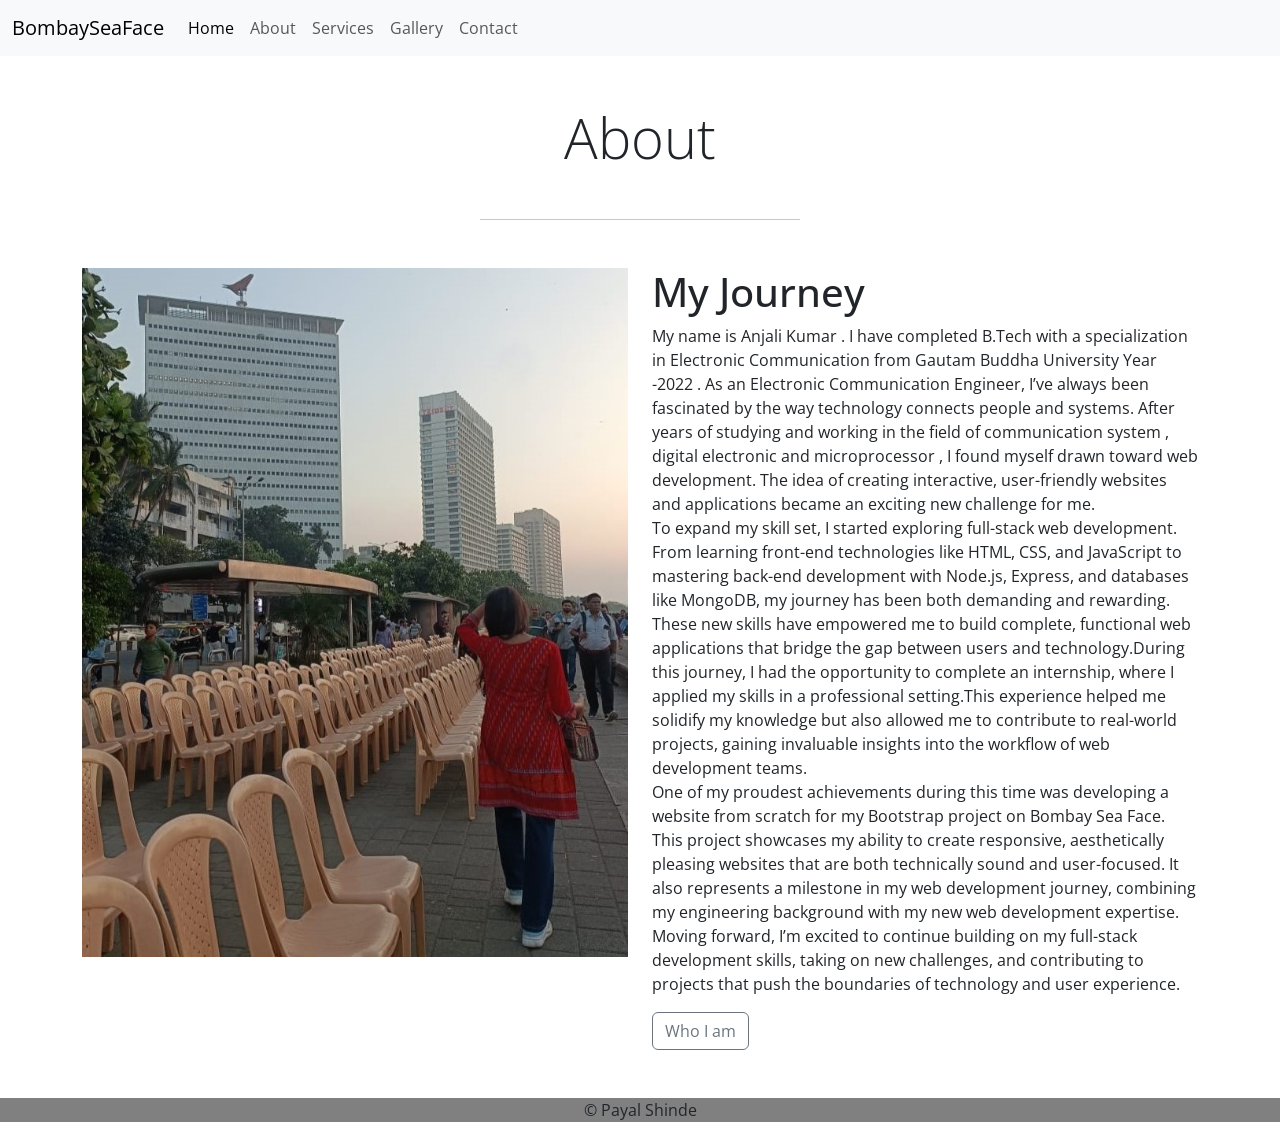
<file: about.html>
<!DOCTYPE html>
<html lang="en">
<head>
<meta charset="UTF-8">
<meta name="viewport" content="width=device-width, initial-scale=1.0">
<!---CSS link-->
<link rel="stylesheet" type="text/css" href="style.css">

<!-- Bootstrap CSS -->
<link href="https://cdn.jsdelivr.net/npm/bootstrap@5.0.2/dist/css/bootstrap.min.css" rel="stylesheet" integrity="sha384-EVSTQN3/azprG1Anm3QDgpJLIm9Nao0Yz1ztcQTwFspd3yD65VohhpuuCOmLASjC" crossorigin="anonymous">
<link rel="preconnect" href="https://fonts.googleapis.com">
<link rel="preconnect" href="https://fonts.gstatic.com" crossorigin>

<link href="https://fonts.googleapis.com/css2?family=Open+Sans:ital,wght@0,300..800;1,300..800&display=swap" rel="stylesheet">

<title>Bombay Sea Face</title>

</head>
<body>
<nav class="navbar navbar-expand-lg navbar-light bg-light">
    <div class="container-fluid">
    <a class="navbar-brand text=capitalize" href="#">BombaySeaFace</a>
<button class="navbar-toggler" type="button" data-bs-toggle="collapse" data-bs-target="#navbarSupportedContent" aria-controls="navbarSupportedContent" aria-expanded="false" aria-label="Toggle navigation">
        <span class="navbar-toggler-icon"></span>
    </button>
    <div class="collapse navbar-collapse" id="navbarSupportedContent">
        <ul class="navbar-nav ml-auto mb-2 mb-lg-0">
        <li class="nav-item">
            <a class="nav-link active" aria-current="page" href="index.html">Home</a>
        </li>
        <li class="nav-item">
            <a class="nav-link text-capitalize" href="about.html">About </a>
        </li>
         
        <li class="nav-item">
          <a class="nav-link text-capitalize" href="services.html">Services</a>
      </li>
        
        <li class="nav-item">
            <a class="nav-link text-capitalize" href="gallery.html">gallery</a>
        </li>

        <li class="nav-item">
            <a class="nav-link text-capitalize" href="contact.html">contact </a>
        </li>
        </ul>
        
    </div>
    </div>
</nav>

<section class="main_heading my-5">
    <div class="text-center my-5">
  <h1 class="display-4 my-5">About</h1>
  <hr class="w-25 mx-auto"/>
    </div>
  <div class="container">
    <div class="row">
      <div class="col-lg-6 col-md-6 col-12 col-xxl-6">
        <figure>
        <img src="AboutUs.jpg" alt="About Us" class="img-fluid About_Us">
        </figure>
      </div>
      <div class=" col-lg-6 col-md-6 col-12 col-xxl-6">
        <h1>My Journey</h1>
  <p>My name is Anjali Kumar . I have completed B.Tech with a specialization in Electronic Communication from Gautam Buddha University Year -2022 . As an Electronic Communication Engineer, I’ve always been fascinated by the way technology connects people and systems. After years of studying and working in the field of communication system , digital electronic and microprocessor , I found myself drawn toward web development. The idea of creating interactive, user-friendly websites and applications became an exciting new challenge for me.<br>To expand my skill set, I started exploring full-stack web development. From learning front-end technologies like HTML, CSS, and JavaScript to mastering back-end development with Node.js, Express, and databases like MongoDB, my journey has been both demanding and rewarding. These new skills have empowered me to build complete, functional web applications that bridge the gap between users and technology.During this journey, I had the opportunity to complete an internship, where I applied my skills in a professional setting.This experience helped me solidify my knowledge but also allowed me to contribute to real-world projects, gaining invaluable insights into the workflow of web development teams.<br>One of my proudest achievements during this time was developing a website from scratch for my Bootstrap project on Bombay Sea Face. This project showcases my ability to create responsive, aesthetically pleasing websites that are both technically sound and user-focused. It also represents a milestone in my web development journey, combining my engineering background with my new web development expertise.
    Moving forward, I’m excited to continue building on my full-stack development skills, taking on new challenges, and contributing to projects that push the boundaries of technology and user experience.
  </p>

  <button type="button" class="btn btn-outline-secondary" 
  data-bs-toggle="tooltip" data-bs-placement="right" title="Web Developer">Who I am</button>
  
      </div>
    </div>
  </div>
  </section>
  
  <div class="footer"> 
    <p>&copy; Payal Shinde</p>
  </div>

  <script src="https://cdn.jsdelivr.net/npm/bootstrap@5.0.2/dist/js/bootstrap.bundle.min.js" 
    integrity="sha384-MrcW6ZMFYlzcLA8Nl+NtUVF0sA7MsXsP1UyJoMp4YLEuNSfAP+JcXn/tWtIaxVXM" 
    crossorigin="anonymous"></script>

  <script type="text/javascript">
    var tooltipTriggerList = [].slice.call(document.querySelectorAll('[data-bs-toggle="tooltip"]'))
    var tooltipList = tooltipTriggerList.map(function (tooltipTriggerEl) {
      return new bootstrap.Tooltip(tooltipTriggerEl)
    })
  </script>
    </body>
    </html>
</file>
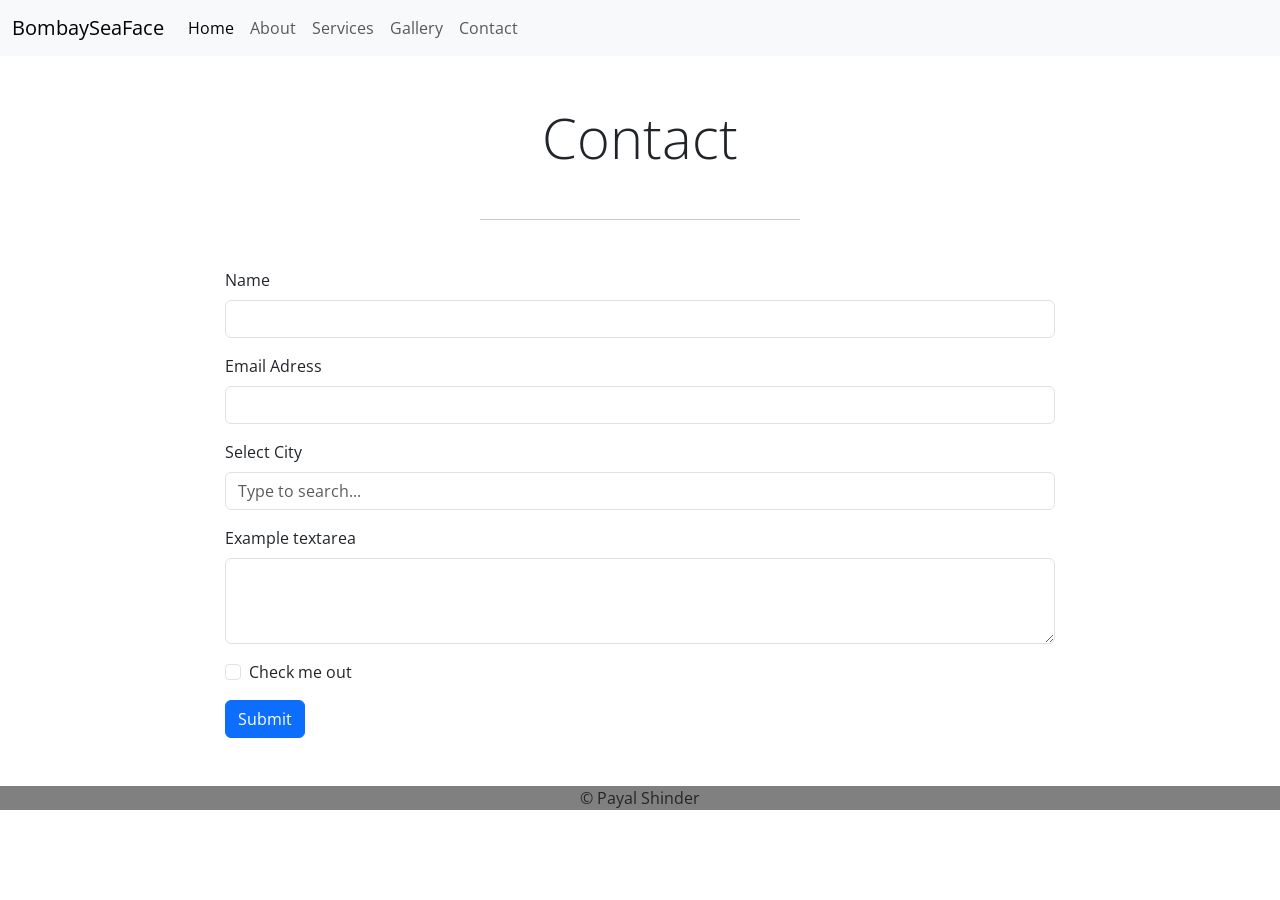
<file: contact.html>
<!DOCTYPE html>
<html lang="en">
<head>
<meta charset="UTF-8">
<meta name="viewport" content="width=device-width, initial-scale=1.0">
<!---CSS link-->
<link rel="stylesheet" type="text/css" href="style.css">

<!-- Bootstrap CSS -->
<link href="https://cdn.jsdelivr.net/npm/bootstrap@5.0.2/dist/css/bootstrap.min.css" rel="stylesheet" integrity="sha384-EVSTQN3/azprG1Anm3QDgpJLIm9Nao0Yz1ztcQTwFspd3yD65VohhpuuCOmLASjC" crossorigin="anonymous">
<link rel="preconnect" href="https://fonts.googleapis.com">
<link rel="preconnect" href="https://fonts.gstatic.com" crossorigin>

<link href="https://fonts.googleapis.com/css2?family=Open+Sans:ital,wght@0,300..800;1,300..800&display=swap" rel="stylesheet">

<title>Bombay Sea Face</title>

</head>
<body>
<nav class="navbar navbar-expand-lg navbar-light bg-light">
    <div class="container-fluid">
    <a class="navbar-brand text=capitalize" href="#">BombaySeaFace</a>
    <button class="navbar-toggler" type="button" data-bs-toggle="collapse" data-bs-target="#navbarSupportedContent" aria-controls="navbarSupportedContent" aria-expanded="false" aria-label="Toggle navigation">
        <span class="navbar-toggler-icon"></span>
    </button>
    <div class="collapse navbar-collapse" id="navbarSupportedContent">
        <ul class="navbar-nav ml-auto mb-2 mb-lg-0">
        <li class="nav-item">
            <a class="nav-link active" aria-current="page" href="index.html">Home</a>
        </li>
        <li class="nav-item">
            <a class="nav-link text-capitalize" href="about.html">About </a>
        </li>
        
        <li class="nav-item">
          <a class="nav-link text-capitalize" href="services.html">Services</a>
      </li>
        <li class="nav-item">
            <a class="nav-link text-capitalize" href="gallery.html">gallery</a>
        </li>

        <li class="nav-item">
            <a class="nav-link text-capitalize" href="contact.html">contact </a>
        </li>
        </ul>
        
    </div>
    </div>
</nav>

<section class="main_heading my-5">
    <div class="text-center my-5">
      <h1 class="display-4 my-5">Contact </h1>
  <hr class="w-25 mx-auto"/>
    </div>
  
  <div class="container-fluid">
  <div class="row">
    <div class="col-xxl-8 col-10 col-md-8 mx-auto">
  
      <form>
        <div class="mb-3">
          <label for="exampleInputEmail1" class="form-label">Name</label>
          <input type="email" class="form-control" id="exampleInputEmail1" aria-describedby="emailHelp">
        </div>
        <div class="mb-3">
          <label for="exampleInputPassword1" class="form-label">Email Adress</label>
          <input type="password" class="form-control" id="exampleInputPassword1">
        </div>
  <div class="mb-3">
    <label for="exampleDataList" class="form-label">Select City</label>
  <input class="form-control" list="datalistOptions" id="exampleDataList" placeholder="Type to search...">
  <datalist id="datalistOptions">
    <option value="San Francisco"></option>
    <option value="New York"></option>
    <option value="Seattle"></option>
    <option value="Los Angeles"></option>
    <option value="Chicago"></option>
  </datalist>
  </div>
        <div class="mb-3">
          <label for="exampleFormControlTextarea1" class="form-label">Example textarea</label>
          <textarea class="form-control" id="exampleFormControlTextarea1" rows="3"></textarea>
        </div>
        <div class="mb-3 form-check">
          <input type="checkbox" class="form-check-input" id="exampleCheck1">
          <label class="form-check-label" for="exampleCheck1">Check me out</label>
        </div>
        <button type="submit" class="btn btn-primary">Submit</button>
      </form>
    </div>
  </div>
  </div>
  </section>




  <div class="footer"> 
    <p>&copy; Payal Shinder</p>
  </div>

  <script src="https://cdn.jsdelivr.net/npm/bootstrap@5.0.2/dist/js/bootstrap.bundle.min.js" 
    integrity="sha384-MrcW6ZMFYlzcLA8Nl+NtUVF0sA7MsXsP1UyJoMp4YLEuNSfAP+JcXn/tWtIaxVXM" 
    crossorigin="anonymous"></script>

  <script type="text/javascript">
    var tooltipTriggerList = [].slice.call(document.querySelectorAll('[data-bs-toggle="tooltip"]'))
    var tooltipList = tooltipTriggerList.map(function (tooltipTriggerEl) {
      return new bootstrap.Tooltip(tooltipTriggerEl)
    })
  </script>



    </body>
    </html>
</file>
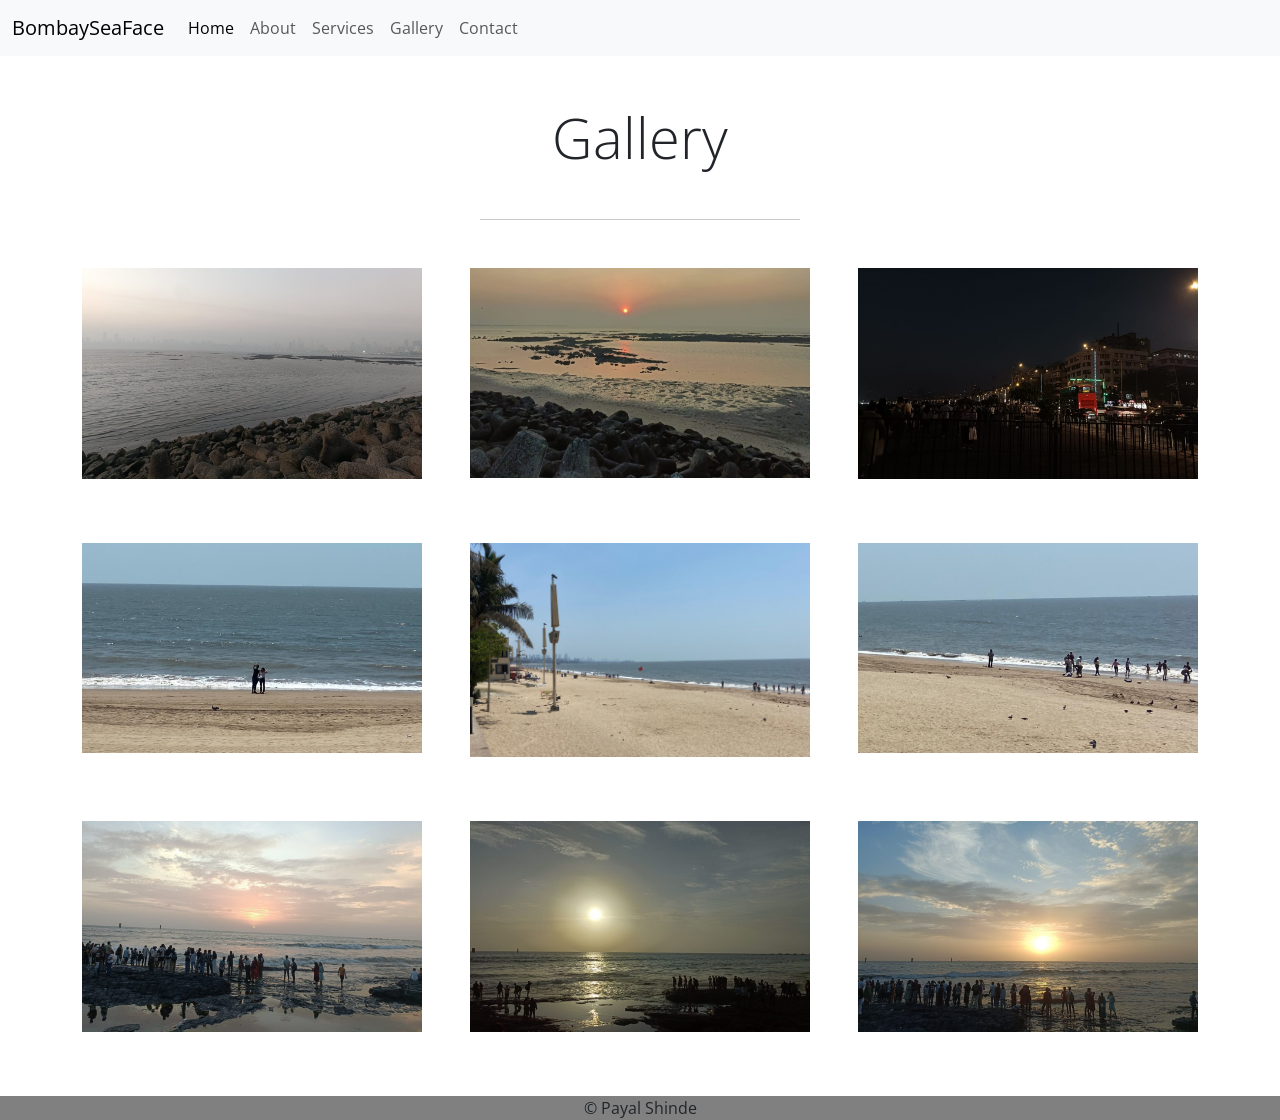
<file: gallery.html>
<!DOCTYPE html>
<html lang="en">
<head>
<meta charset="UTF-8">
<meta name="viewport" content="width=device-width, initial-scale=1.0">
<!---CSS link-->
<link rel="stylesheet" type="text/css" href="style.css">

<!-- Bootstrap CSS -->
<link href="https://cdn.jsdelivr.net/npm/bootstrap@5.0.2/dist/css/bootstrap.min.css" rel="stylesheet" integrity="sha384-EVSTQN3/azprG1Anm3QDgpJLIm9Nao0Yz1ztcQTwFspd3yD65VohhpuuCOmLASjC" crossorigin="anonymous">
<link rel="preconnect" href="https://fonts.googleapis.com">
<link rel="preconnect" href="https://fonts.gstatic.com" crossorigin>

<link href="https://fonts.googleapis.com/css2?family=Open+Sans:ital,wght@0,300..800;1,300..800&display=swap" rel="stylesheet">

<title>Bombay Sea Face</title>

</head>
<body>
<nav class="navbar navbar-expand-lg navbar-light bg-light">
    <div class="container-fluid">
<a class="navbar-brand text=capitalize" href="#">BombaySeaFace</a>
<button class="navbar-toggler" type="button" data-bs-toggle="collapse" data-bs-target="#navbarSupportedContent" aria-controls="navbarSupportedContent" aria-expanded="false" aria-label="Toggle navigation">
        <span class="navbar-toggler-icon"></span>
    </button>
    <div class="collapse navbar-collapse" id="navbarSupportedContent">
        <ul class="navbar-nav ml-auto mb-2 mb-lg-0">
        <li class="nav-item">
            <a class="nav-link active" aria-current="page" href="index.html">Home</a>
        </li>
        <li class="nav-item">
            <a class="nav-link text-capitalize" href="about.html">About </a>
        </li>
        <li class="nav-item">
          <a class="nav-link text-capitalize" href="services.html">Services</a>
      </li>
      
        
        <li class="nav-item">
            <a class="nav-link text-capitalize" href="gallery.html">gallery</a>
        </li>

        <li class="nav-item">
            <a class="nav-link text-capitalize" href="contact.html">contact </a>
        </li>
        </ul>
        
</div>
    </div>
</nav>

<section class="main_heading my-5">
    <div class="text-center my-5">
      <h1 class="display-4 my-5">Gallery</h1>
  <hr class="w-25 mx-auto"/>
    </div>
  
    <div class="container"> 
  <div class="row gy-5 gx-5 ">
  
  <div class="col-md-4 col-10 col-xxl-4 mx-auto">
    <figure>
      <img src=" MD3.jpg" alt="gallery" class="img-fluid">
    </figure>
    </div>
  
  <div class="col-md-4 col-10 col-xxl-4 mx-auto">
    <figure>
      <img src=" MD2.jpg" alt="gallery" class="img-fluid">
    </figure>
    </div>
  
    <div class="col-md-4 col-10 col-xxl-4 mx-auto">
      <figure>
        <img src=" MD1.jpg" alt="gallery" class="img-fluid">
      </figure>
      </div>
  
      <div class="col-md-4 col-10 col-xxl-4 mx-auto">
        <figure>
          <img src=" JB1.jpg" alt="gallery" class="img-fluid">
        </figure>
        </div>
  
        <div class="col-md-4 col-10 col-xxl-4 mx-auto">
          <figure>
            <img src=" JB33.jpg" alt="gallery" class="img-fluid">
          </figure>
          </div>
  
          <div class="col-md-4 col-10 col-xxl-4 mx-auto">
            <figure>
              <img src="JB3.jpg " alt="gallery" class="img-fluid">
            </figure>
            </div>
  
            <div class="col-md-4 col-10 col-xxl-4 mx-auto">
              <figure>
                <img src=" G11.jpg" alt="gallery" class="img-fluid">
              </figure>
              </div>
  
              <div class="col-md-4 col-10 col-xxl-4 mx-auto">
                <figure>
                  <img src="G2.jpg " alt="gallery" class="img-fluid">
                </figure>
                </div>
  
                <div class="col-md-4 col-10 col-xxl-4 mx-auto">
                  <figure>
                    <img src="G33.jpg " alt="gallery" class="img-fluid">
                  </figure>
                  </div>
  </div>
    </div>
  </section>


  <div class="footer"> 
    <p>&copy; Payal Shinde</p>
  </div>

  <script src="https://cdn.jsdelivr.net/npm/bootstrap@5.0.2/dist/js/bootstrap.bundle.min.js" 
    integrity="sha384-MrcW6ZMFYlzcLA8Nl+NtUVF0sA7MsXsP1UyJoMp4YLEuNSfAP+JcXn/tWtIaxVXM" 
    crossorigin="anonymous"></script>

  <script type="text/javascript">
    var tooltipTriggerList = [].slice.call(document.querySelectorAll('[data-bs-toggle="tooltip"]'))
    var tooltipList = tooltipTriggerList.map(function (tooltipTriggerEl) {
      return new bootstrap.Tooltip(tooltipTriggerEl)
    })
  </script>
    </body>
    </html>
</file>
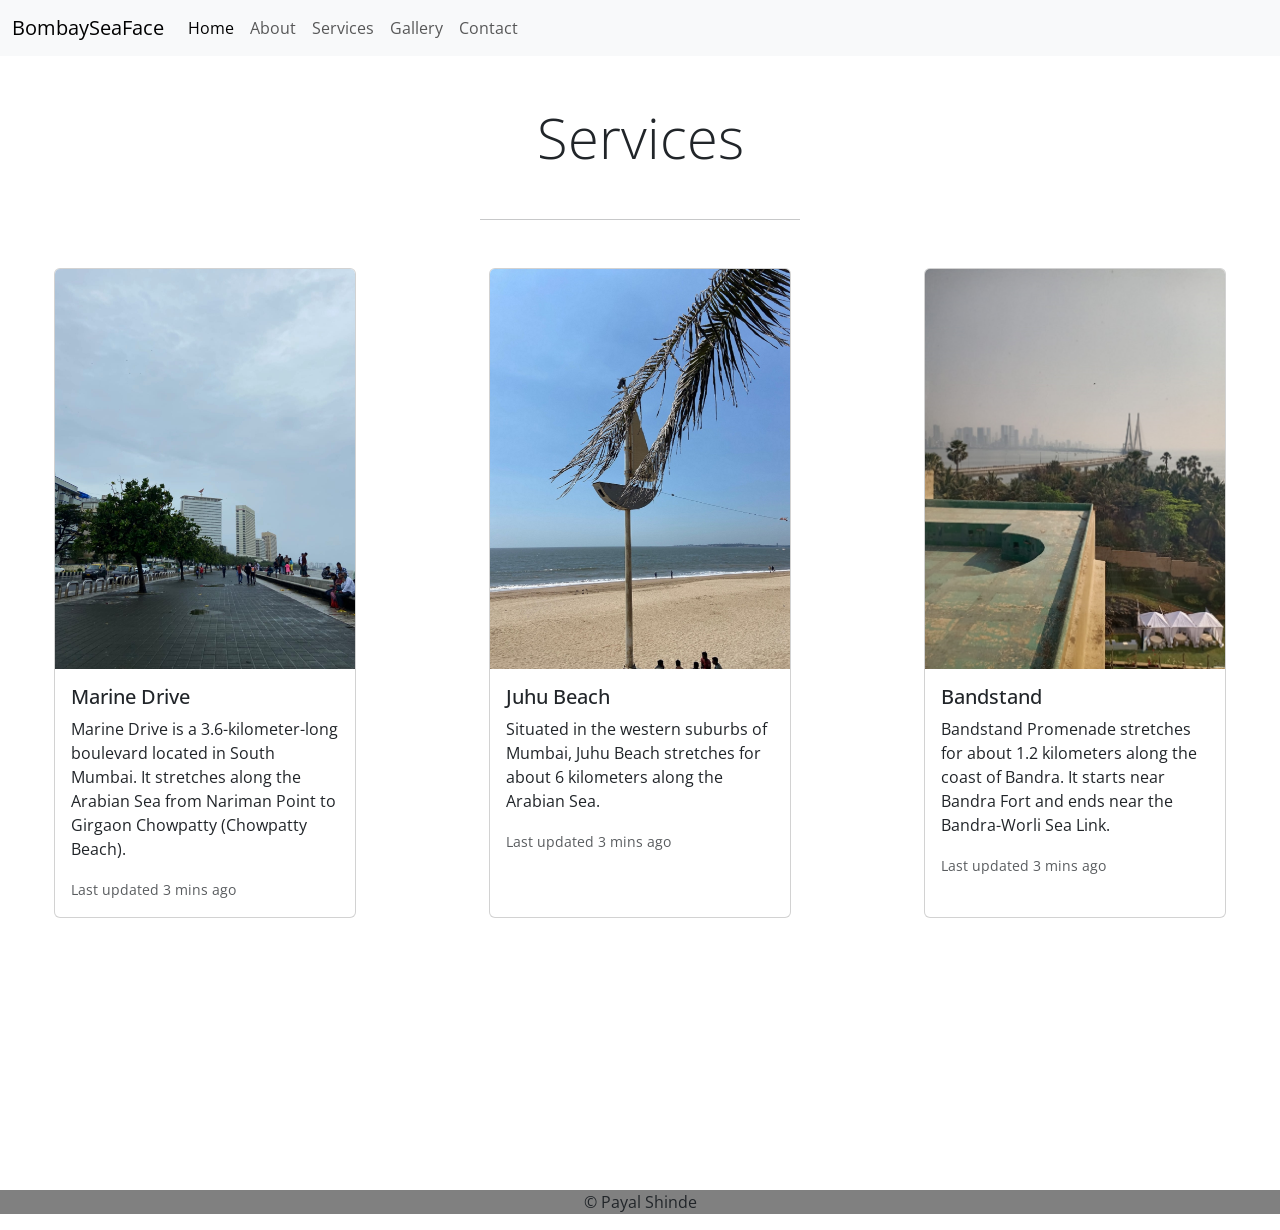
<file: services.html>
<!DOCTYPE html>
<html lang="en">
<head>
<meta charset="UTF-8">
<meta name="viewport" content="width=device-width, initial-scale=1.0">
<!---CSS link-->
<link rel="stylesheet" type="text/css" href="style.css">

<!-- Bootstrap CSS -->
<link href="https://cdn.jsdelivr.net/npm/bootstrap@5.0.2/dist/css/bootstrap.min.css" rel="stylesheet" integrity="sha384-EVSTQN3/azprG1Anm3QDgpJLIm9Nao0Yz1ztcQTwFspd3yD65VohhpuuCOmLASjC" crossorigin="anonymous">

<link rel="preconnect" href="https://fonts.googleapis.com">
<link rel="preconnect" href="https://fonts.gstatic.com" crossorigin>

<link href="https://fonts.googleapis.com/css2?family=Open+Sans:ital,wght@0,300..800;1,300..800&display=swap" rel="stylesheet">

<title>Bombay Sea Face</title>

</head>
<body>
<nav class="navbar navbar-expand-lg navbar-light bg-light">
    <div class="container-fluid">
    <a class="navbar-brand text=capitalize" href="#">BombaySeaFace</a>
<button class="navbar-toggler" type="button" data-bs-toggle="collapse" data-bs-target="#navbarSupportedContent" aria-controls="navbarSupportedContent" aria-expanded="false" aria-label="Toggle navigation">
        <span class="navbar-toggler-icon"></span>
    </button>
  
    <div class="collapse navbar-collapse" id="navbarSupportedContent">
        <ul class="navbar-nav ml-auto mb-2 mb-lg-0">
        <li class="nav-item">
            <a class="nav-link active" aria-current="page" href="index.html">Home</a>
        </li>
        <li class="nav-item">
            <a class="nav-link text-capitalize" href="about.html">About </a>
        </li>
        
        <li class="nav-item">
            <a class="nav-link text-capitalize" href="services.html">Services</a>
        </li>
        
        <li class="nav-item">
            <a class="nav-link text-capitalize" href="gallery.html">gallery</a>
        </li>

        <li class="nav-item">
            <a class="nav-link text-capitalize" href="contact.html">contact </a>
        </li>
        </ul>
        
    </div>
    </div>
</nav>


<section class="main_heading my-5">
  <div class="text-center">
    <h1 class="display-4 my-5">Services</h1>
    <hr class="w-25 mx-auto"/>
  </div>

  <div class="container_services">
    <div class="row my-5">
      <!-- Marine Drive Card -->
      <div class="col-md-3 col-8 d-flex mb-3 mx-auto">
        <div class="card mb-5">
          <div class="card-img-wrapper">
            <img src="SeMarineDrive.jpg" class="img-fluid card-img-top medium-img" alt="Marine Drive">
          </div>
          <div class="card-body">
            <h5 class="card-title">Marine Drive</h5>
            <p class="card-text">Marine Drive is a 3.6-kilometer-long boulevard located in South Mumbai. It stretches along the Arabian Sea from Nariman Point to Girgaon Chowpatty (Chowpatty Beach).</p>
            <p class="card-text"><small class="text-muted">Last updated 3 mins ago</small></p>
          </div>
        </div>
      </div>

      <!-- Juhu Beach Card -->
      <div class="col-md-3 col-8 d-flex mb-3 mx-auto">
        <div class="card mb-5">
          <div class="card-img-wrapper">
            <img src="SeJuhubeach.jpg" class="img-fluid card-img-top medium-img" alt="Juhu Beach">
          </div>
          <div class="card-body">
            <h5 class="card-title">Juhu Beach</h5>
            <p class="card-text">Situated in the western suburbs of Mumbai, Juhu Beach stretches for about 6 kilometers along the Arabian Sea.</p>
            <p class="card-text"><small class="text-muted">Last updated 3 mins ago</small></p>
          </div>
        </div>
      </div>

      <!-- Bandstand Card -->
      <div class="col-md-3 col-8 d-flex  mb-3 mx-auto">
        <div class="card mb-5">
          <div class="card-img-wrapper">
            <img src="SeBandstand.jpg" class="img-fluid card-img-top medium-img" alt="Bandstand">
          </div>
          <div class="card-body">
            <h5 class="card-title">Bandstand</h5>
            <p class="card-text">Bandstand Promenade stretches for about 1.2 kilometers along the coast of Bandra. It starts near Bandra Fort and ends near the Bandra-Worli Sea Link.</p>
            <p class="card-text"><small class="text-muted">Last updated 3 mins ago</small></p>
          </div>
        </div>
      </div>
    </div>
  </div>
</section>





  <div class="footer2"> 
    <p>&copy; Payal Shinde</p>
  </div>

  <script src="https://cdn.jsdelivr.net/npm/bootstrap@5.0.2/dist/js/bootstrap.bundle.min.js" 
    integrity="sha384-MrcW6ZMFYlzcLA8Nl+NtUVF0sA7MsXsP1UyJoMp4YLEuNSfAP+JcXn/tWtIaxVXM" 
    crossorigin="anonymous"></script>

  <script type="text/javascript">
    var tooltipTriggerList = [].slice.call(document.querySelectorAll('[data-bs-toggle="tooltip"]'))
    var tooltipList = tooltipTriggerList.map(function (tooltipTriggerEl) {
      return new bootstrap.Tooltip(tooltipTriggerEl)
    })
  </script>
    </body>
    </html>
</file>
<file: style.css>
*{
margin: 0;
padding: 0;
box-sizing: border-box;
font-family: "Open Sans", sans-serif;

}
.carousel-item img{
width: 100%;
height: 93vh;
}

.About_Us{
    min-width: 90%;
    max-height: 700px
}

.services .row>* {
    padding-right:0;
    padding-left:0;
}
.row my-5{
    display: flex;
}
.offer_style{
    background:#3994d6;
}
.Juhuimg{
    height: 20rem;
}
.footer{
    background-color: #808080;
    text-align: center;
    margin-bottom: -3rem;
}
.footer2{
    background-color: #808080;
    text-align: center;
    margin-top: 13rem;
}

.card-img-wrapper {
    display: flex;
    justify-content: center;
  }
  
  .medium-img {
    max-height: 500px; /* Adjusted height for medium size */
    width: auto;
    object-fit: cover; /* Ensures the image remains proportionate */
  }
  


/*responsive css code*/
/*// X-Small devices (portrait phones, less than 576px)*/
/*// No media query for `xs` since this is the default in Bootstrap*/

/*// Small devices (landscape phones, 576px and up)*/
@media (min-width: 576px) { ... }

/*// Medium devices (tablets, 768px and up)*/
@media (min-width: 768px) { ... }

/*// Large devices (desktops, 992px and up)*/
@media (min-width: 992px) { ... }

/*// X-Large devices (large desktops, 1200px and up)*/
@media (min-width: 1200px) { ... }

/*// XX-Large devices (larger desktops, 1400px and up)*/
@media (min-width: 1400px) { ... }
</file>
